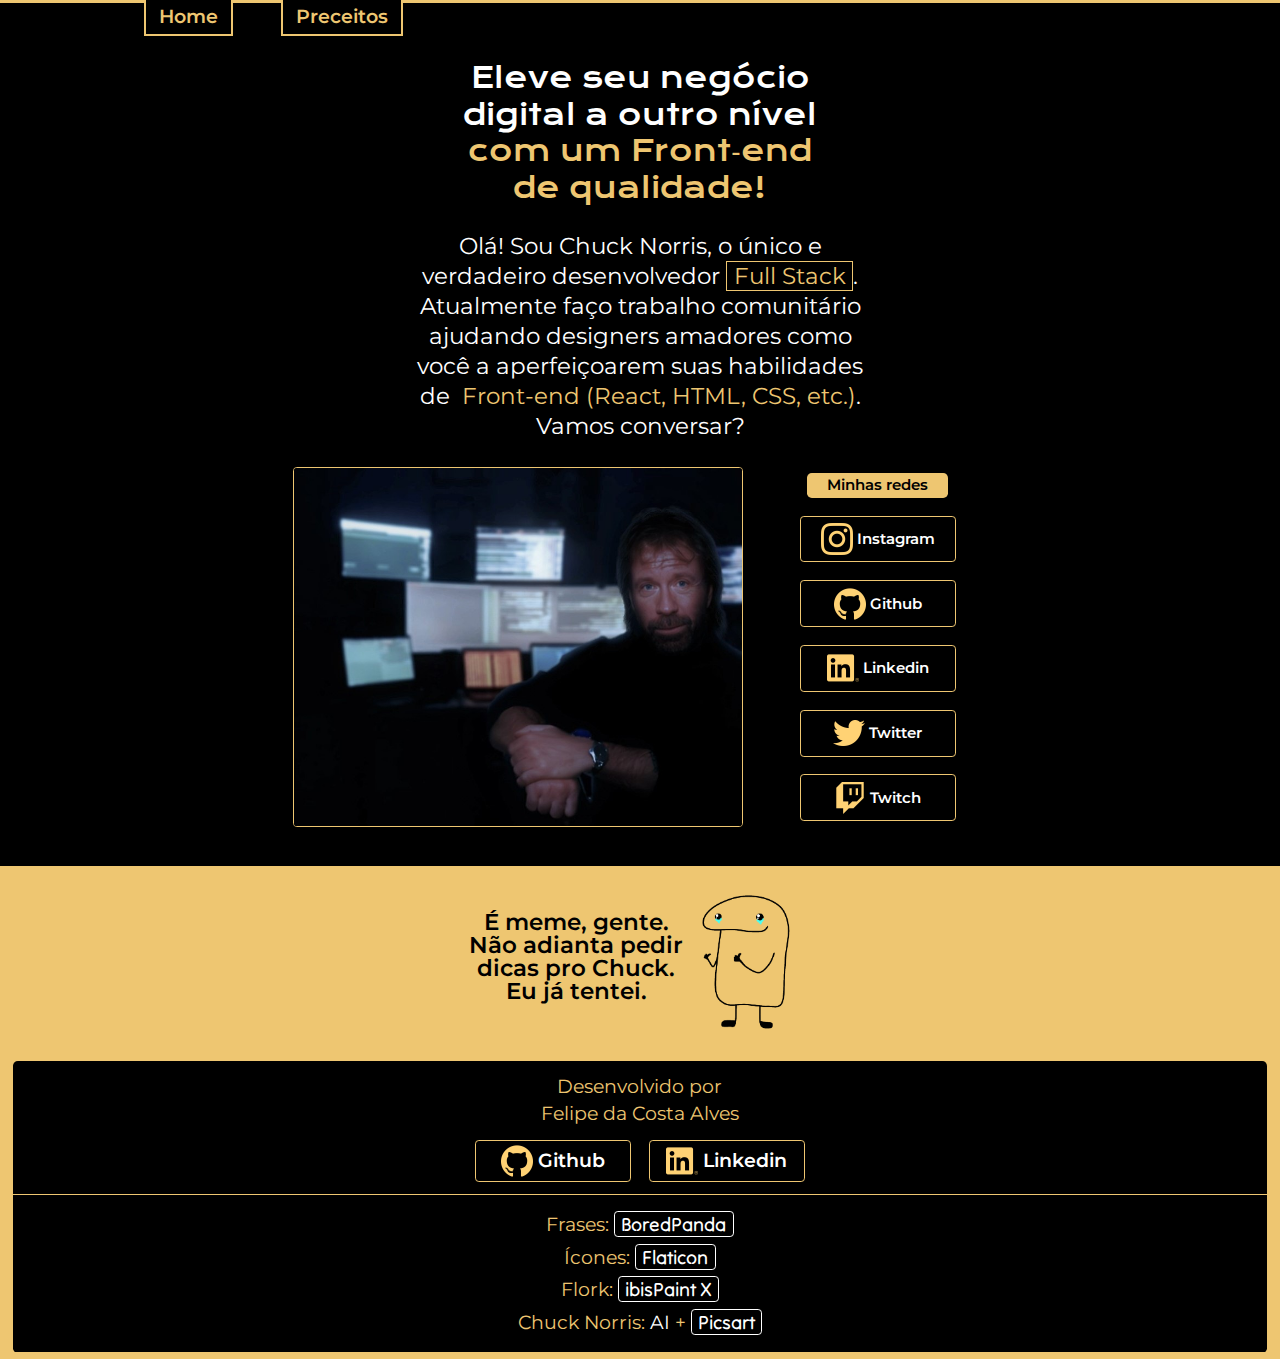
<file: index.html>
<!DOCTYPE html>
<html lang="pt-br">

<head>
    <meta charset="UTF-8">
    <meta http-equiv="X-UA-Compatible" content="IE=edge">
    <meta name="viewport" content="width=device-width, initial-scale=1.0">
    <title>Chuck Programador (vw)</title>
    <link rel="stylesheet" href="./styles/reset.css">
    <link rel="stylesheet" href="./styles/style.css">
</head>

<body>
    <header class="cabecalho">
        <nav class="cabecalho__menu">
            <a class="cabecalho__menu__link" href="index.html"> <span class="span2">Home</span></a>
            <a class="cabecalho__menu__link" href="about.html"><span class="span2">Preceitos</span> </a>
        </nav>
    </header>
    <main class="apresentacao__box">
        <section class="apresentacao__inicial">
            <h1 class="apresentacao__inicial__titulo">Eleve&nbsp;seu&nbsp;negócio<br>digital&nbsp;a&nbsp;outro&nbsp;nível<br><strong
                    class="titulo-destaque">com&nbsp;um&nbsp;Front&#8209;end<br>de&nbsp;qualidade!</strong></h1>
            <p class="apresentacao__inicial__texto"> Olá!&nbsp;Sou&nbsp;Chuck&nbsp;Norris,&nbsp;o&nbsp;único&nbsp;e<br>verdadeiro&nbsp;desenvolvedor&nbsp;<span class="span1">Full&nbsp;Stack</span>.<br>Atualmente&nbsp;faço&nbsp;trabalho&nbsp;comunitário<br>ajudando&nbsp;designers&nbsp;amadores&nbsp;como<br>você&nbsp;a&nbsp;aperfeiçoarem&nbsp;suas&nbsp;habilidades<br>de&nbsp;<strong class="titulo-destaque">&nbsp;Front&#8209;end&nbsp;(React,&nbsp;HTML,&nbsp;CSS,&nbsp;etc.)</strong>.<br>Vamos&nbsp;conversar?</p>
        </section>
        <section class="painel__apresentacao">
            <div class="chuck__box">
                <img class="chuck__img" src="./assets/Picsart_CN4.jpg" alt="Chuck programando">
            </div>
            <div class="apresentacao__links__box__primario">
                <div class="apresentacao__links__subtitulo__box">
                    <h2 class="apresentacao__links__subtitulo"> Minhas redes</h2>
                </div>
                <div class="apresentacao__links__box__secundario">
                    <a class="apresentacao__links__botao" href="https://instagram.com"><img class="imglogo"
                            src="./assets/instagram2.png">&nbsp;Instagram</a>
                    <a class="apresentacao__links__botao" href="https://github.com"><img class="imglogo"
                            src="./assets/github2.png">&nbsp;Github</a>
                    <a class="apresentacao__links__botao" href="https://linkedin.com"><img class="imglogo"
                            src="./assets/linkedin2.png">&nbsp;Linkedin</a>
                    <a class="apresentacao__links__botao" href="https://twitter.com"><img class="imglogo"
                            src="./assets/twitter2.png">&nbsp;Twitter</a>
                    <a class="apresentacao__links__botao" href="https://twitch.com"><img class="imglogo"
                            src="./assets/twitch2.png">&nbsp;Twitch</a>
                </div>
            </div>
        </section>
    </main>
    <footer class="rodape">
        <div class="rodape_flork_box">
            <p class="florktxt">
                É meme, gente. <br> Não adianta pedir <br> dicas pro Chuck.<br>Eu já tentei.
            </p>
            <img class="florkimg" src="./assets/florkinho_triste.png">
        </div>
        <div class="creditos__box">
            <p class="devtxt">
                Desenvolvido por<br> Felipe da Costa Alves
            </p>
            <p class="dev__link__box">
                <a class="dev__link" href="https://github.com/FelipeCoal"><img class="dev__logo__link"
                        src="./assets/github2.png">&nbsp;Github</a><a class="dev__link"
                    href="https://www.linkedin.com/in/felipecoal/"><img class="dev__logo__link"
                        src="./assets/linkedin2.png">&nbsp;Linkedin</a>

            </p>
            <section class="ref__box">
                <p class="txt__creditos">Frases: <a class="creditos__link"
                        href="https://www.boredpanda.com/chuck-norris-quotes/?utm_source=google&utm_medium=organic&utm_campaign=organic">BoredPanda</a>
                </p>
                <p class="txt__creditos">Ícones: <a class="creditos__link"
                        href="https://www.flaticon.com/br/">Flaticon</a>
                </p>
                <p class="txt__creditos">Flork:
                    <a class="creditos__link" href="https://ibispaint.com/?lang=pt">ibisPaint X</a>
                </p>
                <p class="txt__creditos">Chuck Norris: <a class="branco"> AI </a> +
                    <a class="creditos__link" href="https://picsart.com/pt">Picsart</a>
                </p>
            </section>
        </div>
    </footer>
</body>

</html>
</file>
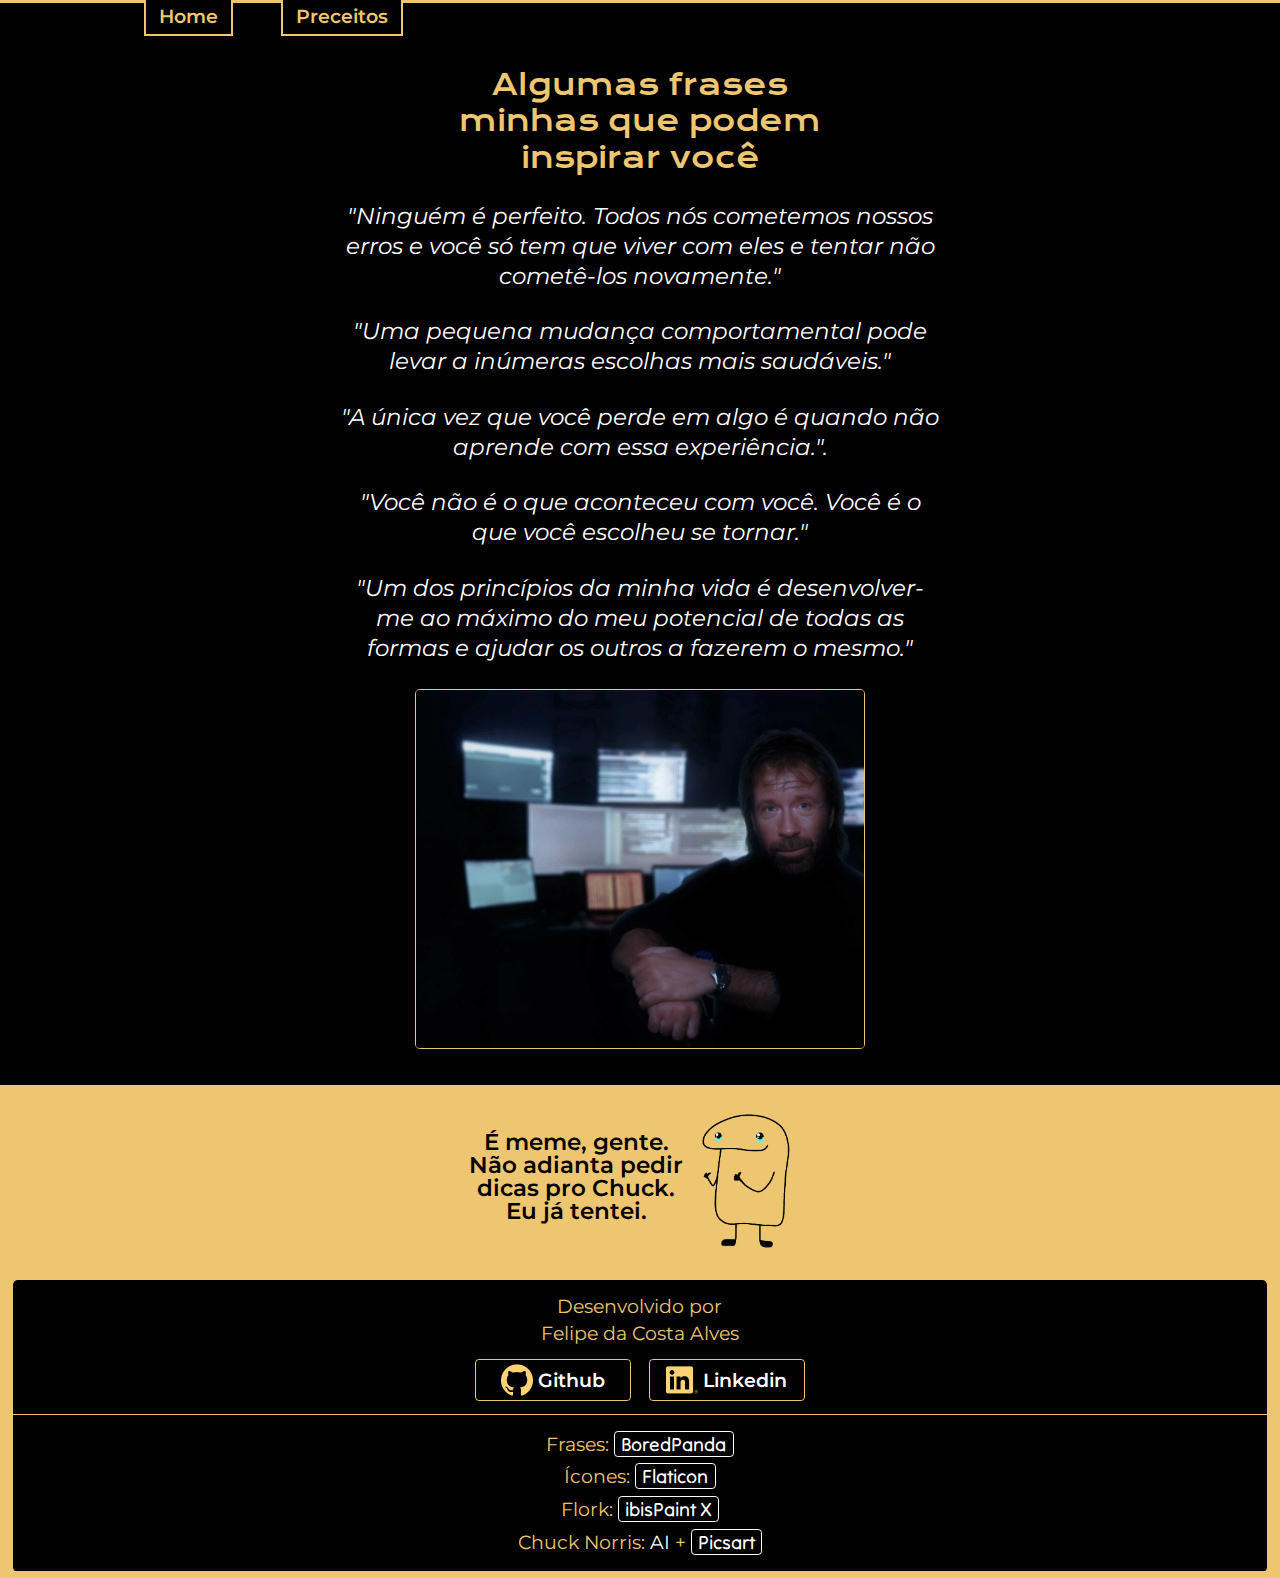
<file: about.html>
<!DOCTYPE html>
<html lang="pt-br">

<head>
    <meta charset="UTF-8">
    <meta http-equiv="X-UA-Compatible" content="IE=edge">
    <meta name="viewport" content="width=device-width, initial-scale=1.0">
    <title>Preceitos (vw)</title>
    <link rel="stylesheet" href="./styles/reset.css">
    <link rel="stylesheet" href="./styles/style.css">
</head>

<body>
    <header class="cabecalho">
        <nav class="cabecalho__menu">
            <a class="cabecalho__menu__link" href="index.html"> <span class="span2">Home</span></a>
            <a class="cabecalho__menu__link" href="about.html"><span class="span2">Preceitos</span> </a>
        </nav>
    </header>
    <main class="sobre__mim__box">
        <section class="sobre__mim__texto__box">
            <h1 class="sobre__mim__titulo">Algumas frases minhas que podem inspirar você</h1>
            <p class="sobre__mim__paragrado">"Ninguém é perfeito. Todos nós cometemos nossos erros e você só tem que
                viver
                com eles e tentar não cometê-los novamente."</p>
            <p class="sobre__mim__paragrado">"Uma pequena mudança comportamental pode levar a inúmeras escolhas mais
                saudáveis."</p>
            <p class="sobre__mim__paragrado">"A única vez que você perde em algo é quando não aprende com essa
                experiência.".</p>
            <p class="sobre__mim__paragrado">"Você não é o que aconteceu com você. Você é o que você escolheu se
                tornar."
            </p>
            <p class="sobre__mim__paragrado">"Um dos princípios da minha vida é desenvolver-me ao máximo do meu
                potencial de
                todas as formas e ajudar os outros a
                fazerem o mesmo."</p>

        </section>
        <section class="chuck__box__about">
            <img class="chuck__img__about" src="./assets/Picsart_CN4.jpg" alt="Chuck programando">
        </section>
    </main>
    <footer class="rodape">
        <div class="rodape_flork_box">
            <p class="florktxt">
                É meme, gente. <br> Não adianta pedir <br> dicas pro Chuck.<br>Eu já tentei.
            </p>
            <img class="florkimg" src="./assets/florkinho_triste.png">
        </div>
        <div class="creditos__box">
            <p class="devtxt">
                Desenvolvido por<br> Felipe da Costa Alves
            </p>
            <p class="dev__link__box">
                <a class="dev__link" href="https://github.com/FelipeCoal"><img class="dev__logo__link"
                        src="./assets/github2.png">&nbsp;Github</a><a class="dev__link"
                    href="https://www.linkedin.com/in/felipecoal/"><img class="dev__logo__link"
                        src="./assets/linkedin2.png">&nbsp;Linkedin</a>
    
            </p>
            <section class="ref__box">
                <p class="txt__creditos">Frases: <a class="creditos__link"
                        href="https://www.boredpanda.com/chuck-norris-quotes/?utm_source=google&utm_medium=organic&utm_campaign=organic">BoredPanda</a>
                </p>
                <p class="txt__creditos">Ícones: <a class="creditos__link" href="https://www.flaticon.com/br/">Flaticon</a>
                </p>
                <p class="txt__creditos">Flork:
                    <a class="creditos__link" href="https://ibispaint.com/?lang=pt">ibisPaint X</a>
                </p>
                <p class="txt__creditos">Chuck Norris: <a class="branco"> AI </a> +
                    <a class="creditos__link" href="https://picsart.com/pt">Picsart</a>
                </p>
            </section>
        </div>
    </footer>
</body>

</html>
</file>
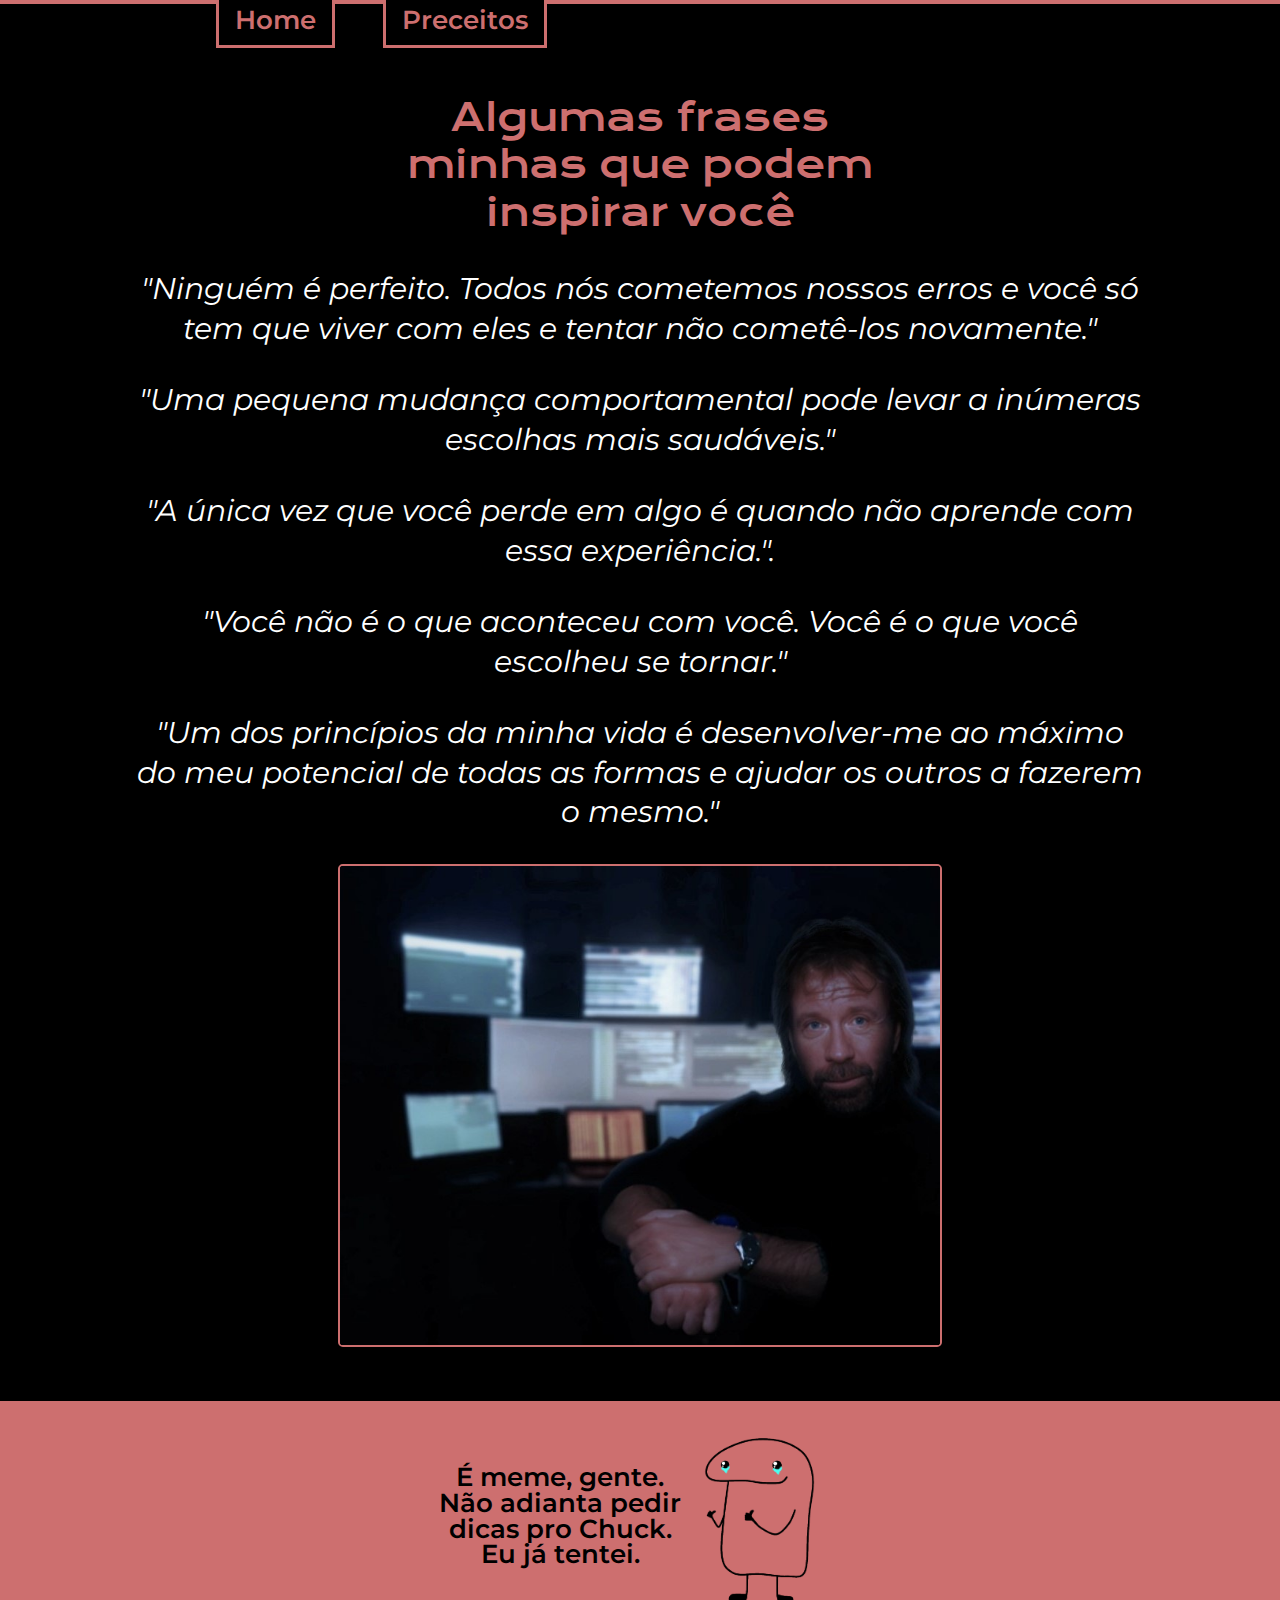
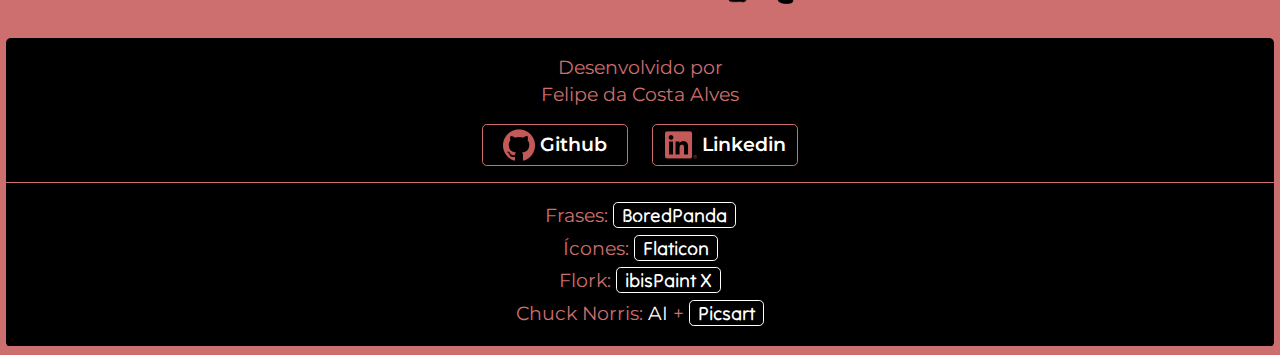
<file: about_rem.html>
<!DOCTYPE html>
<html lang="pt-br">

<head>
    <meta charset="UTF-8">
    <meta http-equiv="X-UA-Compatible" content="IE=edge">
    <meta name="viewport" content="width=device-width, initial-scale=1.0">
    <title>Preceitos (rem)</title>
    <link rel="stylesheet" href="./styles/reset.css">
    <link rel="stylesheet" href="./styles/style_rem.css">
</head>

<body>
    <header class="cabecalho">
        <nav class="cabecalho__menu">
            <a class="cabecalho__menu__link" href="index_rem.html"> <span class="span2">Home</span></a>
            <a class="cabecalho__menu__link" href="about_rem.html"><span class="span2">Preceitos</span> </a>
        </nav>
    </header>
    <main class="sobre__mim__box">
        <section class="sobre__mim__texto__box">
            <h1 class="sobre__mim__titulo">Algumas frases<br>minhas&nbsp;que&nbsp;podem<br>inspirar você</h1>
            <p class="sobre__mim__paragrado">"Ninguém é perfeito. Todos nós cometemos nossos erros e você só tem que
                viver
                com eles e tentar não cometê-los novamente."</p>
            <p class="sobre__mim__paragrado">"Uma pequena mudança comportamental pode levar a inúmeras escolhas mais
                saudáveis."</p>
            <p class="sobre__mim__paragrado">"A única vez que você perde em algo é quando não aprende com essa
                experiência.".</p>
            <p class="sobre__mim__paragrado">"Você não é o que aconteceu com você. Você é o que você escolheu se
                tornar."
            </p>
            <p class="sobre__mim__paragrado">"Um dos princípios da minha vida é desenvolver-me ao máximo do meu
                potencial de
                todas as formas e ajudar os outros a
                fazerem o mesmo."</p>

        </section>
        <section class="chuck__box__about">
            <img class="chuck__img__about" src="./assets/Picsart_CN4.jpg" alt="Chuck programando">
        </section>
    </main>
    <footer class="rodape">
        <div class="rodape_flork_box">
            <p class="florktxt">
                É meme, gente. <br> Não adianta pedir <br> dicas pro Chuck.<br>Eu já tentei.
            </p>
            <img class="florkimg" src="./assets/florkinho_triste.png">
        </div>
        <div class="creditos__box">
            <p class="devtxt">
                Desenvolvido por<br> Felipe da Costa Alves
            </p>
            <p class="dev__link__box">
                <a class="dev__link" href="https://github.com/FelipeCoal"><img class="dev__logo__link"
                        src="./assets/github.png">&nbsp;Github</a><a class="dev__link"
                    href="https://www.linkedin.com/in/felipecoal/"><img class="dev__logo__link"
                        src="./assets/linkedin.png">&nbsp;Linkedin</a>

            </p>
            <section class="ref__box">
                <p class="txt__creditos">Frases: <a class="creditos__link"
                        href="https://www.boredpanda.com/chuck-norris-quotes/?utm_source=google&utm_medium=organic&utm_campaign=organic">BoredPanda</a>
                </p>
                <p class="txt__creditos">Ícones: <a class="creditos__link"
                        href="https://www.flaticon.com/br/">Flaticon</a>
                </p>
                <p class="txt__creditos">Flork:
                    <a class="creditos__link" href="https://ibispaint.com/?lang=pt">ibisPaint X</a>
                </p>
                <p class="txt__creditos">Chuck Norris: <a class="branco"> AI </a> +
                    <a class="creditos__link" href="https://picsart.com/pt">Picsart</a>
                </p>
            </section>
        </div>
    </footer>
</body>

</html>
</file>
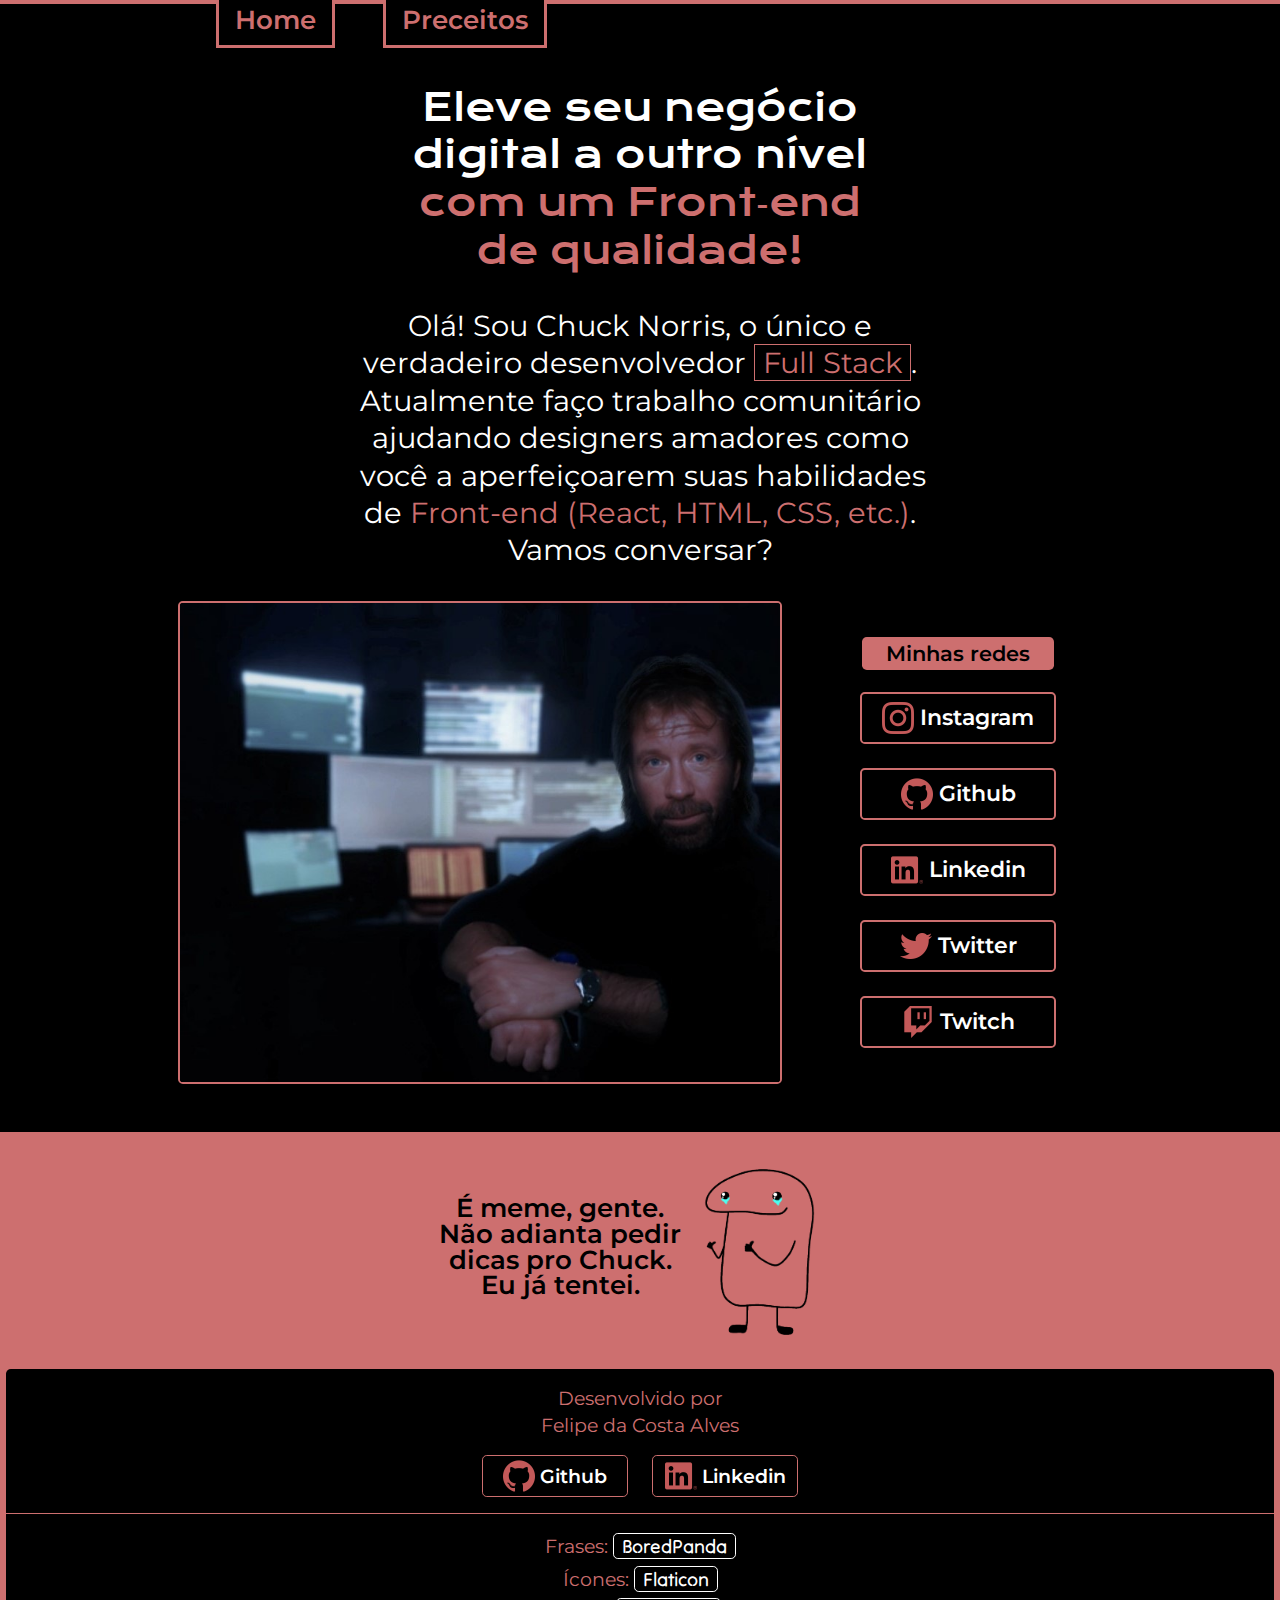
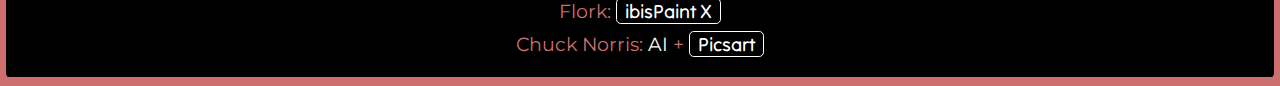
<file: index_rem.html>
<!DOCTYPE html>
<html lang="pt-br">

<head>
    <meta charset="UTF-8">
    <meta http-equiv="X-UA-Compatible" content="IE=edge">
    <meta name="viewport" content="width=device-width, initial-scale=1.0">
    <title>Chuck Programador (rem)</title>
    <link rel="stylesheet" href="./styles/reset.css">
    <link rel="stylesheet" href="./styles/style_rem.css">
</head>

<body>
    <header class="cabecalho">
        <nav class="cabecalho__menu">
            <a class="cabecalho__menu__link" href="index_rem.html"> <span class="span2">Home</span></a>
            <a class="cabecalho__menu__link" href="about_rem.html"><span class="span2">Preceitos</span> </a>
        </nav>
    </header>
    <main class="apresentacao__box">
        <section class="apresentacao__inicial">
            <h1 class="apresentacao__inicial__titulo">Eleve&nbsp;seu&nbsp;negócio<br>digital&nbsp;a&nbsp;outro&nbsp;nível<br><strong
                    class="titulo-destaque">com&nbsp;um&nbsp;Front&#8209;end<br>de&nbsp;qualidade!</strong></h1>
            <p class="apresentacao__inicial__texto"> Olá!&nbsp;Sou&nbsp;Chuck&nbsp;Norris,&nbsp;o&nbsp;único&nbsp;e<br>verdadeiro&nbsp;desenvolvedor&nbsp;<span class="span1">Full&nbsp;Stack</span>.<br>Atualmente&nbsp;faço&nbsp;trabalho&nbsp;comunitário<br>ajudando&nbsp;designers&nbsp;amadores&nbsp;como<br>você&nbsp;a&nbsp;aperfeiçoarem&nbsp;suas&nbsp;habilidades<br> de&nbsp;<strong class="titulo-destaque">Front&#8209;end&nbsp;(React,&nbsp;HTML,&nbsp;CSS,&nbsp;etc.)</strong>.<br>Vamos&nbsp;conversar?</p>
        </section>
        <section class="painel__apresentacao">
            <div class="chuck__box">
                <img class="chuck__img" src="./assets/Picsart_CN4.jpg" alt="Chuck programando">
            </div>
            <div class="apresentacao__links__box__primario">
                <div class="apresentacao__links__subtitulo__box">
                    <h2 class="apresentacao__links__subtitulo"> Minhas redes</h2>
                </div>
                <div class="apresentacao__links__box__secundario">
                    <a class="apresentacao__links__botao" href="https://instagram.com"><img class="imglogo"
                            src="./assets/instagram.png">&nbsp;Instagram</a>
                    <a class="apresentacao__links__botao" href="https://github.com"><img class="imglogo"
                            src="./assets/github.png">&nbsp;Github</a>
                    <a class="apresentacao__links__botao" href="https://linkedin.com"><img class="imglogo"
                            src="./assets/linkedin.png">&nbsp;Linkedin</a>
                    <a class="apresentacao__links__botao" href="https://twitter.com"><img class="imglogo"
                            src="./assets/twitter.png">&nbsp;Twitter</a>
                    <a class="apresentacao__links__botao" href="https://twitch.com"><img class="imglogo"
                            src="./assets/twitch.png">&nbsp;Twitch</a>
                </div>
            </div>
        </section>
    </main>
    <footer class="rodape">
        <div class="rodape_flork_box">
            <p class="florktxt">
                É meme, gente. <br> Não adianta pedir <br> dicas pro Chuck.<br>Eu já tentei.
            </p>
            <img class="florkimg" src="./assets/florkinho_triste.png">
        </div>
        <div class="creditos__box">
            <p class="devtxt">
                Desenvolvido por<br> Felipe da Costa Alves
            </p>
            <p class="dev__link__box">
                <a class="dev__link" href="https://github.com/FelipeCoal"><img class="dev__logo__link"
                        src="./assets/github.png">&nbsp;Github</a><a class="dev__link"
                    href="https://www.linkedin.com/in/felipecoal/"><img class="dev__logo__link"
                        src="./assets/linkedin.png">&nbsp;Linkedin</a>

            </p>
            <section class="ref__box">
                <p class="txt__creditos">Frases: <a class="creditos__link"
                        href="https://www.boredpanda.com/chuck-norris-quotes/?utm_source=google&utm_medium=organic&utm_campaign=organic">BoredPanda</a>
                </p>
                <p class="txt__creditos">Ícones: <a class="creditos__link"
                        href="https://www.flaticon.com/br/">Flaticon</a>
                </p>
                <p class="txt__creditos">Flork:
                    <a class="creditos__link" href="https://ibispaint.com/?lang=pt">ibisPaint X</a>
                </p>
                <p class="txt__creditos">Chuck Norris: <a class="branco"> AI </a> +
                    <a class="creditos__link" href="https://picsart.com/pt">Picsart</a>
                </p>
            </section>
        </div>
    </footer>
</body>

</html>
</file>
<file: styles/style.css>
@import url('https://fonts.googleapis.com/css2?family=Krona+One&family=Montserrat&family=Tilt+Neon&display=swap');

:root {
    --cor-primaria: #000000;
    --cor-secundaria: #FFFFFF;
    --cor-tercearia: #eec671;
    --cor-quartenaria: #302e2e;

    --fonte-primaria: 'Krona One', sans-serif;
    --fonte-secundaria: 'Montserrat', sans-serif;
    --fonte-tercearia: 'Tilt Neon', sans-serif;

    --tamanho-fonte-full-1: 2.2vw;
    --tamanho-fonte-full-2: 1.8vw;
    --tamanho-fonte-full-3: 1.5vw;
    --tamanho-fonte-full-4: 1.2vw;

    --tamanho-fonte-horizontal-1: 3vw;
    --tamanho-fonte-horizontal-2: 2.5vw;
    --tamanho-fonte-horizontal-3: 2vw;

    --tamanho-fonte-vertical-1: 4.5vw;
    --tamanho-fonte-vertical-2: 4vw;
    --tamanho-fonte-vertical-3: 3.5vw;

    --borda-full-1: 0.2vw;
    --borda-full-2: 0.1vw;

    --borda-vertical-1: 0.5vw;
    --borda-vertical-2: 0.2vw;

    --borda-horizontal-1: 0.25vw;
    --borda-horizontal-2: 0.1vw;

    --border-radius-1: 3vw;
    --border-radius-2: 1.5vw;
    --border-radius-3: 1vw;

    --border-radius-horizontal-1: 1.5vw;
    --border-radius-horizontal-2: 0.75vw;
    --border-radius-horizontal-3: 0.5vw;

    --gap-full-1: 2vw;
    --gap-full-2: 1.4vw;

    --gap-vertical-1: 5vw;
    --gap-vertical-2: 2.5vw;

    --gap-horizontal-1: 2.5vw;
    --gap-horizontal-2: 1.25vw;

    --padding-block-1: 1.5vw;
    --padding-block-2: 0.8vw;
    --padding-block-3: 0.5vw;

    --padding-block-horizontal-1: 0.75vw;
    --padding-block-horizontal-2: 0.4vw;
    --padding-block-horizontal-3: 0.25vw;

    --padding-top-1: 12vw;
    --padding-top-horizontal-1: 9vw;
}

* {
    line-height: 1.3;
}

.cabecalho {
    background-color: var(--cor-tercearia);
    padding: 0 11.25vw;
}

.cabecalho__menu {
    display: flex;
    gap: 3.8vw;
    height: var(--borda-full-1);
}

.cabecalho__menu__link {
    text-decoration: none;
    font-size: var(--tamanho-fonte-full-3);
    font-family: var(--fonte-secundaria);
    font-weight: 600;
    padding-top: 0.5vw;
}

body {
    min-width: 320px;
    box-sizing: border-box;
    background-color: var(--cor-primaria);
    color: var(--cor-secundaria);
}

.titulo-destaque {
    color: var(--cor-tercearia);
}

.span1 {
    white-space: nowrap;
    color: var(--cor-tercearia);
    border: var(--borda-full-2) solid var(--cor-tercearia);
    padding-inline: 0.5vw;
    background-color: var(--cor-primaria);
}

.span2 {
    color: var(--cor-tercearia);
    border: var(--borda-full-1) solid var(--cor-tercearia);
    padding: 2vw 1vw 0.5vw;
    background-color: var(--cor-primaria);
}

.span2:hover {
    background-color: var(--cor-quartenaria);
}

.apresentacao__box {
    padding: 4.5vw 3.5vw 3vw;
    display: flex;
    flex-direction: column;
    gap: var(--gap-full-1);
}

.apresentacao__inicial {
    display: flex;
    flex-direction: column;
    gap: var(--gap-full-1);
    text-align: center;
    align-items: center;
}

.apresentacao__inicial__titulo {
    font-size: var(--tamanho-fonte-full-1);
    font-family: var(--fonte-primaria);
    text-align: center;
    min-width: 280px;
    width: 50vw;
}

.apresentacao__inicial__texto {
    min-width: 17rem;
    width: 37vw;
    font-size: var(--tamanho-fonte-full-2);
    font-family: var(--fonte-secundaria);
}

.painel__apresentacao {
    width: 100%;
    display: flex;
    justify-content: center;
    align-items: center;
    gap: var(--gap-full-1);
}

.apresentacao__links__box__primario {
    flex-direction: column;
    width: 17vw;
    display: flex;
    justify-content: center;
    align-items: center;
    gap: var(--gap-full-2);
}

.apresentacao__links__box__secundario {
    width: 70%;
    display: flex;
    align-items: center;
    flex-direction: column;
    gap: var(--gap-full-2);
}

.apresentacao__links__subtitulo__box {
    width: 11vw;
    min-width: 6.3rem;
    border-radius: 0.3rem;
    display: flex;
    justify-content: center;
    align-items: center;
    background-color: var(--cor-tercearia);
}

.apresentacao__links__subtitulo {
    font-family: var(--fonte-secundaria);
    font-weight: 600;
    font-size: var(--tamanho-fonte-full-4);
    color: var(--cor-primaria);
    text-align: center;
    line-height: 1.6;
}

.apresentacao__links__botao {
    width: 12vw;
    min-width: 7rem;
    display: flex;
    justify-content: center;
    align-items: center;
    border-radius: 0.3vw;
    font-size: var(--tamanho-fonte-full-4);
    font-weight: 600;
    text-decoration: none;
    border: var(--borda-full-2) solid var(--cor-tercearia);
    background-color: var(--cor-primaria);
    color: var(--cor-secundaria);
    font-family: var(--fonte-secundaria);
    padding-block: 0.5vw;
}

.apresentacao__links__botao:hover {
    background-color: var(--cor-quartenaria);
}

.imglogo {
    width: 2.5vw;
}

.chuck__box {
    display: flex;
    box-sizing: border-box;
}

.chuck__img {
    border: var(--borda-full-2) solid var(--cor-tercearia);
    border-radius: 0.3vw;
    width: 35vw;
    min-width: 280px
}

.sobre__mim__box {
    display: flex;
    flex-direction: column;
    justify-content: center;
    align-items: center;
    padding: 5vw 3.5vw 2.8vw;
    gap: var(--gap-full-1);

}

.sobre__mim__texto__box {
    width: 47vw;
    display: flex;
    justify-content: center;
    align-items: center;
    flex-direction: column;
    gap: var(--gap-full-1);
    text-align: center;
}

.sobre__mim__titulo {
    font-size: var(--tamanho-fonte-full-1);
    color: var(--cor-tercearia);
    font-family: var(--fonte-primaria);
    width: 30vw;
    display: flex;
    justify-content: center;
    text-align: center;
}

.sobre__mim__paragrado {
    font-size: var(--tamanho-fonte-full-2);
    font-family: var(--fonte-secundaria);
    font-style: italic;
    display: flex;
    justify-content: end;
    align-items: end;
}

.chuck__box__about {
    display: flex;
    justify-content: center;
    box-sizing: border-box;
    width: 80%;
}

.chuck__img__about {
    width: 35vw;
    min-width: 280px;
    border: var(--borda-full-2) solid var(--cor-tercearia);
    border-radius: 0.3rem;
}

.rodape {
    background-color: var(--cor-tercearia);
    color: var(--cor-primaria);
    padding-top: 0.5vw;
    padding-bottom: 0.5vw;
    text-align: center;
    display: flex;
    justify-content: center;
    align-items: center;
    flex-direction: column;
    gap: var(--gap-full-2);
}

.rodape_flork_box {
    width: 90%;
    display: flex;
    justify-content: center;
    align-items: center;
}

.florktxt {
    text-align: center;
    font-family: var(--fonte-secundaria);
    font-size: var(--tamanho-fonte-full-2);
    font-weight: 600;
}

.florkimg {
    width: 10vw;
}

.creditos__box {
    width: 98%;
    border-radius: 0.3rem;
    background-color: var(--cor-primaria);
    display: flex;
    flex-direction: column;
    align-items: center;
}

.devtxt {
    font-size: var(--tamanho-fonte-full-3);
    color: var(--cor-tercearia);
    width: 100%;
    line-height: 1.4;
    font-family: var(--fonte-secundaria);
    padding-block: 1vw;
}

.dev__link__box {
    display: flex;
    gap: var(--gap-full-2);
    padding-bottom: 1vw;
}

.dev__link {
    text-decoration: none;
    display: flex;
    justify-content: center;
    align-items: center;
    border-radius: 0.3vw;
    font-weight: 600;
    border: var(--borda-full-2) solid var(--cor-tercearia);
    background-color: var(--cor-primaria);
    color: var(--cor-secundaria);
    font-family: var(--fonte-secundaria);
    width: 12vw;
    font-size: var(--tamanho-fonte-full-3);
    padding-block: 0.3vw;
}

.dev__logo__link {
    width: 2.5vw;
}

.ref__box {
    color: var(--cor-tercearia);
    width: 100%;
    line-height: 1.7;
    border: var(--borda-full-2) solid var(--cor-tercearia);
    padding-block: 1vw;
}

.txt__creditos {
    font-family: var(--fonte-secundaria);
    font-size: var(--tamanho-fonte-full-3);
}

.creditos__link {
    font-family: var(--fonte-tercearia);
    font-weight: 400;
    text-decoration: none;
    color: var(--cor-secundaria);
    padding-inline: 0.5vw;
    border: var(--borda-full-2) solid var(--cor-secundaria);
    border-radius: 0.3vw;
    line-height: 1.6;
}

.creditos__link:hover {
    background-color: var(--cor-quartenaria);
}

.branco {
    color: var(--cor-secundaria);
}

@media (max-width: 900px) {
    .cabecalho__menu {
        gap: var(--gap-horizontal-1);
        height: 0.3vw
    }

    .cabecalho__menu__link {
        font-size: var(--tamanho-fonte-horizontal-2);
        padding-top: 1.5vw;
    }

    .span2 {
        padding: 5vw 2vw 1vw;
        border: var(--borda-horizontal-1) solid var(--cor-tercearia);
    }

    .span1 {
        padding-inline: 1vw;
    }

    .apresentacao__box {
        gap: var(--gap-horizontal-1);
        padding-inline: 0;
        padding-top: var(--padding-top-horizontal-1);
        padding-bottom: var(--gap-horizontal-1);
    }

    .apresentacao__inicial {
        gap: var(--gap-horizontal-1);
    }

    .apresentacao__inicial__titulo {
        font-size: var(--tamanho-fonte-horizontal-1);
        min-width: 280px;
        width: 56vw;
    }

    .apresentacao__inicial__texto {
        font-size: var(--tamanho-fonte-horizontal-2);
        width: 62vw;

        font-weight: 600;
    }

    .painel__apresentacao {
        flex-direction: column;
        gap: var(--gap-horizontal-1);
    }

    .apresentacao__links__box__primario {
        width: 100%;
        gap: var(--gap-horizontal-1);
    }

    .apresentacao__links__box__secundario {
        width: 50%;
        align-items: unset;
        justify-content: center;
        flex-direction: unset;
        flex-wrap: wrap;
        gap: var(--gap-horizontal-1);
    }

    .apresentacao__links__subtitulo__box {
        width: 100vw;
        display: flex;
        justify-content: center;
        align-items: center;
        border-radius: 0;
    }

    .apresentacao__links__subtitulo {
        font-size: var(--tamanho-fonte-horizontal-2);
    }

    .apresentacao__links__botao {
        min-width: 110px;
        width: 23vw;
        font-size: var(--tamanho-fonte-horizontal-2);
        border: var(--borda-horizontal-2) solid var(--cor-tercearia);
        padding-block: var(--padding-block-horizontal-1);
        border-radius: var(--border-radius-horizontal-2);
    }

    .chuck__box {
        justify-content: center;
        width: 95%;
    }

    .chuck__img {
        width: 50vw;
        border: var(--borda-horizontal-2) solid var(--cor-tercearia);
        border-radius: var(--border-radius-horizontal-2);
    }

    .imglogo {
        width: 4vw;
    }

    .sobre__mim__box {
        gap: var(--gap-horizontal-1);
        padding-inline: 3.5%;
        padding-top: var(--padding-top-1);
        padding-bottom: var(--gap-horizontal-1);
    }

    .sobre__mim__texto__box {
        width: 50vw;
    }

    .sobre__mim__titulo {
        font-size: var(--tamanho-fonte-horizontal-2);
        width: 38vw;
        min-width: 195px;
    }

    .sobre__mim__paragrado {
        font-size: var(--tamanho-fonte-horizontal-2);
        width: 47vw;
        min-width: 280px;
    }

    .chuck__img__about {
        width: 50vw;
    }


    .rodape {
        gap: 0;
        padding-top: 0;
    }

    .florktxt {
        font-size: var(--tamanho-fonte-horizontal-1);
    }

    .florkimg {
        width: 18vw;
    }

    .dev__link__box {
        gap: var(--gap-horizontal-1);
        padding-bottom: var(--gap-horizontal-2);
    }

    .dev__link {
        width: 20vw;
        font-size: var(--tamanho-fonte-horizontal-2);
        padding-block: var(--padding-block-horizontal-2);
        border: var(--borda-horizontal-2) solid var(--cor-tercearia);
        border-radius: var(--border-radius-horizontal-3);
    }

    .devtxt {
        font-size: var(--tamanho-fonte-horizontal-2);
        padding-block: var(--padding-block-horizontal-1);
    }

    .dev__logo__link {
        width: 4vw;
    }

    .ref__box {
        padding-block: var(--padding-block-horizontal-1);
    }

    .txt__creditos {
        font-size: var(--tamanho-fonte-horizontal-2);
    }

    .creditos__link {
        padding-block: var(--padding-block-horizontal-3);
        padding-inline: var(--padding-block-horizontal-1);
        border: var(--borda-horizontal-2) solid var(--cor-secundaria);
        border-radius: var(--border-radius-horizontal-1);
    }
}


@media (orientation: portrait) {
    .cabecalho__menu {
        gap: var(--gap-vertical-1);
        height: 0.5vw
    }

    .cabecalho__menu__link {
        font-size: var(--tamanho-fonte-vertical-2);
        padding-top: 1.5vw;
    }

    .span2 {
        padding: 5vw 2vw 1vw;
        border: var(--borda-vertical-1) solid var(--cor-tercearia);
    }

    .span1 {
        padding-inline: 1vw;
    }

    .apresentacao__box {
        gap: var(--gap-vertical-1);
        padding-inline: var(--tamanho-fonte-vertical-3);
        padding-top: var(--padding-top-1);
        padding-bottom: var(--gap-vertical-1);
    }

    .apresentacao__inicial {
        gap: var(--gap-vertical-1);
    }

    .apresentacao__inicial__titulo {
        font-size: var(--tamanho-fonte-vertical-1);
        min-width: 280px;
        width: 56vw;
    }

    .apresentacao__inicial__texto {
        font-size: var(--tamanho-fonte-vertical-1);
        width: 87vw;

        font-weight: 600;
    }

    .painel__apresentacao {
        flex-direction: column;
        gap: var(--gap-vertical-1);
    }

    .apresentacao__links__box__primario {
        width: 100%;
        gap: var(--gap-vertical-1);
    }

    .apresentacao__links__box__secundario {
        width: 100%;
        align-items: unset;
        justify-content: center;
        flex-direction: unset;
        flex-wrap: wrap;
        gap: var(--gap-vertical-1);
    }

    .apresentacao__links__subtitulo__box {
        width: 100vw;
        display: flex;
        justify-content: center;
        align-items: center;
        border-radius: 0;
    }

    .apresentacao__links__subtitulo {
        font-size: var(--tamanho-fonte-vertical-2);
    }

    .apresentacao__links__botao {
        min-width: 110px;
        width: 35vw;
        font-size: var(--tamanho-fonte-vertical-1);
        border: var(--borda-vertical-2) solid var(--cor-tercearia);
        padding-block: var(--padding-block-1);
        border-radius: var(--border-radius-2);
    }

    .chuck__box {
        justify-content: center;
        width: 95%;
    }

    .chuck__img {
        width: 80vw;
        border: var(--borda-vertical-1) solid var(--cor-tercearia);
        border-radius: var(--border-radius-2);
    }

    .imglogo {
        width: 6vw;
    }

    .sobre__mim__box {
        gap: var(--gap-vertical-1);
        padding-inline: 3.5%;
        padding-top: var(--padding-top-1);
        padding-bottom: var(--gap-vertical-1);
    }

    .sobre__mim__texto__box {
        width: 50vw;
    }

    .sobre__mim__titulo {
        font-size: var(--tamanho-fonte-vertical-2);
        width: 52vw;
        min-width: 232px;
    }

    .sobre__mim__paragrado {
        font-size: var(--tamanho-fonte-vertical-1);
        width: 60vw;
        min-width: 200px;
    }

    .chuck__img__about {
        width: 80vw;
        min-width: 280px;
    }
    .chuck__box__about {
        justify-content: center;
        width: 95%;
    }


    .rodape {
        gap: 0;
        padding-top: 0;
    }

    .florktxt {
        font-size: var(--tamanho-fonte-vertical-1);
    }

    .florkimg {
        width: 27vw;
    }

    .dev__link__box {
        gap: var(--gap-vertical-1);
        padding-bottom: var(--gap-vertical-2);
    }

    .dev__link {
        width: 27vw;
        font-size: var(--tamanho-fonte-vertical-2);
        padding-block: var(--padding-block-2);
        border: var(--borda-vertical-2) solid var(--cor-tercearia);
        border-radius: var(--border-radius-3);
    }

    .devtxt {
        font-size: var(--tamanho-fonte-vertical-2);
        padding-block: var(--padding-block-1);
    }

    .dev__logo__link {
        width: 6vw;
    }

    .ref__box {
        padding-block: var(--padding-block-1);
    }

    .txt__creditos {
        font-size: var(--tamanho-fonte-vertical-2);
    }

    .creditos__link {
        padding-block: var(--padding-block-3);
        padding-inline: var(--padding-block-1);
        border: var(--borda-vertical-2) solid var(--cor-secundaria);
        border-radius: var(--border-radius-1);
    }
}
</file>
<file: styles/style_rem.css>
@import url('https://fonts.googleapis.com/css2?family=Krona+One&family=Montserrat&family=Tilt+Neon&display=swap');

:root {
    --cor-primaria: #000000;
    --cor-secundaria: #FFFFFF;
    --cor-tercearia: #cd6f6f;
    --cor-quartenaria: #302e2e;
    --fonte-primaria: 'Krona One', sans-serif;
    --fonte-secundaria: 'Montserrat', sans-serif;
    --fonte-tercearia: 'Tilt Neon', sans-serif;
    --tamanhofonte-primaria: 2.3rem;
    --tamanhofonte-secundaria: 1.8rem;
    --tamanhofonte-terceario: 1.4rem;
    --tamanhofonte-quartenaria: 1.25rem;

    --tamanho-fonte-full-1: 2.2vw;
    --tamanho-fonte-full-2: 1.8vw;
    --tamanho-fonte-full-3: 1.5vw;
    --tamanho-fonte-full-4: 1.2vw;

    --tamanho-fonte-horizontal-1: 3vw;
    --tamanho-fonte-horizontal-2: 2.5vw;
    --tamanho-fonte-horizontal-3: 2vw;
    
    --tamanho-fonte-vertical-1: 1.2rem;
    --tamanho-fonte-vertical-2: 1.1rem;
    --tamanho-fonte-vertical-3: 1rem;

    --borda-full-1: 0.2vw;
    --borda-full-2: 0.1vw;

    --borda-vertical-1: 0.5vw;
    --borda-vertical-2: 0.2vw;

    --borda-horizontal-1: 0.25vw;
    --borda-horizontal-2: 0.1vw;

    --border-radius-1: 3vw;
    --border-radius-2: 1.5vw;
    --border-radius-3: 1vw;

    --border-radius-horizontal-1: 1.5vw;
    --border-radius-horizontal-2: 0.75vw;
    --border-radius-horizontal-3: 0.5vw;

    --gap-full-1: 2vw;
    --gap-full-2: 1.4vw;

    --gap-vertical-1: 5vw;
    --gap-vertical-2: 2.5vw;

    --gap-horizontal-1: 2.5vw;
    --gap-horizontal-2: 1.25vw;

    --padding-block-1: 1.5vw;
    --padding-block-2: 0.8vw;
    --padding-block-3: 0.5vw;

    --padding-block-horizontal-1: 0.75vw;
    --padding-block-horizontal-2: 0.4vw;
    --padding-block-horizontal-3: 0.25vw;

    --padding-top-1: 12vw;
    --padding-top-horizontal-1: 9vw;
}

* {
    line-height: 1.3;
}

.cabecalho {
    background-color: var(--cor-tercearia);
    padding-inline: 450px;
}

.cabecalho__menu {
    display: flex;
    gap: 112px;
    height: 3.5px;
}

.cabecalho__menu__link {
    text-decoration: none;
    font-size: 3.33rem;
    font-family: var(--fonte-secundaria);
    font-weight: 600;
    padding-top: 7.2px;
}

body {
    box-sizing: border-box;
    background-color: var(--cor-primaria);
    color: var(--cor-secundaria);
    min-width: 420px;
}

.titulo-destaque {
    color: var(--cor-tercearia);
}

.span1 {
    color: var(--cor-tercearia);
    border: 1px solid var(--cor-tercearia);
    padding-inline: 18.7px;
    background-color: var(--cor-primaria);
}

.span2 {
    color: var(--cor-tercearia);
    border: 3.5px solid var(--cor-tercearia);
    padding: 36px 37.6px 22.5px;
    background-color: var(--cor-primaria);
}

.span2:hover {
    background-color: var(--cor-quartenaria);
}

.apresentacao__box {
    padding: 187.5px 3.5% 112.5px;
    display: flex;
    flex-direction: column;
    gap: 74px;
}

.apresentacao__inicial {
    display: flex;
    flex-direction: column;
    gap: 75px;
    text-align: center;
    align-items: center;
}

.apresentacao__inicial__titulo {
    font-size: 4.8rem;
    font-family: var(--fonte-primaria);
    text-align: center;
}

.apresentacao__inicial__texto {
    width: 1350px;
    font-size: 3.75rem;
    font-family: var(--fonte-secundaria);
}

.painel__apresentacao {
    width: 100%;
    display: flex;
    justify-content: center;
    align-items: center;
    gap: 75px;
}

.apresentacao__links__box__primario {
    flex-direction: column;
    width: 655.2px;
    display: flex;
    justify-content: center;
    align-items: center;
    gap: 45px;
}

.apresentacao__links__box__secundario {
    width: 70%;
    display: flex;
    align-items: center;
    flex-direction: column;
    gap: 56.25px;
}

.apresentacao__links__subtitulo__box {
    width: 450px;
    border-radius: 0.3rem;
    display: flex;
    justify-content: center;
    align-items: center;
    background-color: var(--cor-tercearia);
}

.apresentacao__links__subtitulo {
    white-space: nowrap;
    font-family: var(--fonte-secundaria);
    font-weight: 600;
    font-size: 2.7rem;
    color: var(--cor-primaria);
    text-align: center;
    line-height: 1.6;
}

.apresentacao__links__botao {
    padding: 18.75px 0;
    display: flex;
    justify-content: center;
    align-items: center;
    border-radius: 0.3rem;
    font-size: 2.9rem;
    font-weight: 600;
    text-decoration: none;
    border: 0.15rem solid var(--cor-tercearia);
    background-color: var(--cor-primaria);
    color: var(--cor-secundaria);
    font-family: var(--fonte-secundaria);
    width: 450px;
}

.apresentacao__links__botao:hover {
    background-color: var(--cor-quartenaria);
}

.imglogo {
    width: 75px;
}

.chuck__box {
    display: flex;
    box-sizing: border-box;
}

.chuck__img {
    border: 0.15rem solid var(--cor-tercearia);
    border-radius: 0.3rem;
    width: 1250px;
}

.sobre__mim__box {
    display: flex;
    flex-direction: column;
    justify-content: center;
    align-items: center;
    padding: 187.5px 3.5% 112.5px;
    gap: 75px;

}

.sobre__mim__texto__box {
    width: 85%;
    display: flex;
    justify-content: center;
    align-items: center;
    flex-direction: column;
    gap: 75px;
    text-align: center;
}

.sobre__mim__titulo {
    font-size: 4.75rem;
    color: var(--cor-tercearia);
    font-family: var(--fonte-primaria);
    width: 75%;
    display: flex;
    justify-content: center;
    text-align: center;
}

.sobre__mim__paragrado {
    font-size: 3.95rem;
    font-family: var(--fonte-secundaria);
    font-style: italic;
    display: flex;
    justify-content: end;
    align-items: end;
}

.chuck__box__about {
    display: flex;
    justify-content: center;
    box-sizing: border-box;
    width: 80%;
}

.chuck__img__about {
    width: 1250px;
    border: 0.15rem solid var(--cor-tercearia);
    border-radius: 0.3rem;
}

.rodape {
    background-color: var(--cor-tercearia);
    color: var(--cor-primaria);
    padding: 18.75px 0;
    text-align: center;
    display: flex;
    justify-content: center;
    align-items: center;
    flex-direction: column;
    gap: 37.5px;
}

.rodape_flork_box {
    width: 90%;
    display: flex;
    justify-content: center;
    align-items: center;
}

.florktxt {
    text-align: center;
    font-family: var(--fonte-secundaria);
    font-size: 3.3rem;
    font-weight: 600;
}

.florkimg {
    width: 375px;
}

.creditos__box {
    width: 99%;
    border-radius: 0.3rem;
    background-color: var(--cor-primaria);
    display: flex;
    flex-direction: column;
    align-items: center;
}

.devtxt {
    font-size: 2.5rem;
    color: var(--cor-tercearia);
    width: 100%;
    line-height: 1.4;
    font-family: var(--fonte-secundaria);
    padding-block: 37.6px;
}

.dev__link__box {
    display: flex;
    gap: 56.4px;
    padding-bottom: 37.6px;
    display: flex;
    justify-content: center;
    align-items: center;
}

.dev__link {
    text-decoration: none;
    display: flex;
    justify-content: center;
    align-items: center;
    border-radius: 0.3rem;
    font-weight: 600;
    border: 0.05rem solid var(--cor-tercearia);
    background-color: var(--cor-primaria);
    color: var(--cor-secundaria);
    font-family: var(--fonte-secundaria);
    width: 337px;
    font-size: 2.5rem;
    padding: 9.4px 0;
}

.dev__logo__link {
    width: 75px;
}

.ref__box {

    color: var(--cor-tercearia);
    width: 100%;
    line-height: 1.7;
    border: 0.05rem solid var(--cor-tercearia);
    padding: 37.6px 0;
}

.txt__creditos {
    font-size: 2.5rem;
    font-family: var(--fonte-secundaria);
}

.creditos__link {
    font-family: var(--fonte-tercearia);
    font-weight: 400;
    text-decoration: none;
    color: var(--cor-secundaria);
    padding: 0 16.6px;
    border: 0.05rem solid var(--cor-secundaria);
    border-radius: 0.3rem;
    line-height: 1.6;
}

.creditos__link:hover {
    background-color: var(--cor-quartenaria);
}

.branco {
    color: var(--cor-secundaria);
}

@media (max-width: 2560px) {
    .cabecalho {
        padding-inline: 216px;
    }

    .cabecalho__menu {
        gap: 3rem;
    }

    .cabecalho__menu__link {
        font-size: 1.6rem;
    }

    .titulo-destaque {
        color: var(--cor-tercearia);
    }

    .span1 {
        white-space: nowrap;
        color: var(--cor-tercearia);
        border: 1px solid var(--cor-tercearia);
        padding-inline: 0.5rem;
        background-color: var(--cor-primaria);
    }

    .span2 {
        padding: 2rem 1rem 0.6rem;
    }


    .apresentacao__box {
        padding: 5rem 3.5% 3rem;
        gap: 2rem;
    }

    .apresentacao__inicial {
        gap: 2rem;
    }

    .apresentacao__inicial__titulo {
        font-size: var(--tamanhofonte-primaria);
    }

    .apresentacao__inicial__texto {
        width: 35rem;
        font-size: var(--tamanhofonte-secundaria);
    }

    .painel__apresentacao {
        gap: 2rem;
    }

    .apresentacao__links__box__primario {
        width: 18rem;
        gap: 21.6px;
    }

    .apresentacao__links__box__secundario {
        gap: 1.5rem;
    }

    .apresentacao__links__subtitulo__box {
        width: 12rem;
    }

    .apresentacao__links__subtitulo {
        font-size: 1.3rem;
    }

    .apresentacao__links__botao {
        padding: 0.5rem 0;
        font-size: var(--tamanhofonte-terceario);
        width: 12rem;
    }

    .imglogo {
        width: 2rem;
    }

    .chuck__img {
        width: 600px;
    }

    .sobre__mim__box {
        padding: 90px 3.5% 54px;
        gap: 2rem;
    }

    .sobre__mim__texto__box {
        width: 85%;
        gap: 2rem;
    }

    .sobre__mim__titulo {
        font-size: var(--tamanhofonte-primaria);

    }

    .sobre__mim__paragrado {
        font-size: 1.9rem;
    }

    .chuck__img__about {
        width: 600px;
    }

    .rodape {
        padding: 0.5rem 0;
        gap: 1rem;
    }

    .florktxt {
        font-size: 1.6rem;
    }

    .florkimg {
        width: 10rem;
    }

    .devtxt {
        font-size: 1.2rem;
        padding: 1rem 0 1rem 0;
    }

    .dev__link__box {
        gap: 1.5rem;
        padding-bottom: 1rem;
    }

    .dev__link {
        width: 9rem;
        font-size: 1.2rem;
        padding: 0.25rem 0;
    }

    .dev__logo__link {
        width: 2rem;
    }

    .ref__box {

        padding: 1rem 0 1rem 0;
    }

    .txt__creditos {
        font-size: 1.2rem;

    }

    .creditos__link {

        padding: 0 8px;

    }

}

@media (max-width: 900px) {

    .cabecalho__menu__link {
        font-size: 0.94rem;
    }

    .cabecalho {
        padding-inline: 135px;
    }

    .span2 {
        padding: 0.3rem 1rem 7.2px;
    }

    .span1 {
        padding-inline: 5.4px;
    }

    .apresentacao__box {
        padding: 5rem 3.5% 2rem;
        gap: 2.6rem;
    }

    .apresentacao__inicial {
        gap: 21.6px;
    }

    .apresentacao__inicial__titulo {
        font-size: 1.4rem;
    }

    .apresentacao__inicial__texto {
        font-size: 1.2rem;
        width: 406px;
    }

    .painel__apresentacao {
        flex-direction: column;
        gap: 21.6px;
    }

    .apresentacao__links__box__primario {
        width: 100%;
        gap: 18px;
    }

    .apresentacao__links__box__secundario {
        width: 360px;
        align-items: unset;
        justify-content: center;
        flex-direction: unset;
        flex-wrap: wrap;
        gap: 13px;
    }

    .apresentacao__links__subtitulo__box {
        width: 135px;
        display: flex;
        justify-content: center;
        align-items: center;
    }

    .apresentacao__links__subtitulo {
        font-size: 0.8rem;

    }

    .apresentacao__links__botao {
        width: 130px;
        font-size: 0.84rem;
        padding: 9px 0;
        border: 0.1rem solid var(--cor-tercearia);
    }

    .sobre__mim__box {
        padding: 3rem 3.5% 1rem;
        gap: 14.42px;
    }

    .sobre__mim__titulo {
        font-size: 1.38rem;
    }

    .sobre__mim__paragrado {
        font-size: 1.14rem;
        width: 70%
    }

    .chuck__img__about {
        width: 360px;
    }

    .chuck__box {
        justify-content: center;
        width: 80%;
    }

    .chuck__img {
        width: 360px;
    }

    .imglogo {
        width: 22px;
    }

    .ref__box {
        padding: 15px 0;
    }

    .dev__link__box {
        padding-bottom: 15px;
        gap: 1.2rem;
    }

    .dev__link {
        font-size: 0.85rem;
        width: 7rem;
    }

    .devtxt {
        font-size: 1.2rem;
    }

    .florktxt {
        font-size: 1rem;
    }

    .florkimg {
        width: 108px;
    }

    .rodape {
        gap: 10.8px;
        padding: 10.8px 0 3.375px;
    }

    .dev__logo__link {
        width: 22px;
    }


    .txt__creditos {
        font-size: 0.9rem;
    }
}

@media (orientation:portrait) {
    .cabecalho__menu__link {
        font-size: var(--tamanho-fonte-vertical-2);
    }

    .cabecalho {
        padding-inline: 2rem;
    }
    .cabecalho__menu{
        gap: 1rem;
    }

    .span2 {
        padding: 0.3rem 1rem 0.45rem;
    }

    .span1 {
        padding-inline: 0.3rem;
    }

    .apresentacao__box {
        padding: 4rem 3.5% 2rem;
        gap: 2.6rem;
    }

    .apresentacao__inicial {
        gap: 1.35rem;
    }

    .apresentacao__inicial__titulo {
        font-size: var(--tamanho-fonte-vertical-1);
    }

    .apresentacao__inicial__texto {
        font-size: var(--tamanho-fonte-vertical-2);
        width: 95%;
        font-weight: 600;
        min-width: 385px;
    }

    .painel__apresentacao {
        flex-direction: column;
        gap: 1.35rem;
    }

    .apresentacao__links__box__primario {
        width: 100%;
        gap: 1.5rem;
    }

    .apresentacao__links__box__secundario {
        width: 100%;
        align-items: unset;
        justify-content: center;
        flex-direction: unset;
        flex-wrap: wrap;
        gap: 1rem;
    }

    .apresentacao__links__subtitulo__box {
        display: flex;
        justify-content: center;
        align-items: center;
        min-width: fit-content;
        padding: 0.5rem;
    }

    .apresentacao__links__subtitulo {
        font-size: var(--tamanho-fonte-vertical-2);

    }

    .apresentacao__links__botao {
        width: 40%;
        font-size: var(--tamanho-fonte-vertical-2);
        padding: 0.5rem;
        border: 0.1rem solid var(--cor-tercearia);
        min-width: fit-content;
    }

    .sobre__mim__box {
        padding: 5rem 3.5% 2rem;
        gap: 2rem;
    }

    .sobre__mim__titulo {
        font-size: var(--tamanho-fonte-vertical-1);
    }

    .sobre__mim__paragrado {
        font-size: var(--tamanho-fonte-vertical-2);
        width: 85%;
    }
    .sobre__mim__texto__box{
        width: 85%;
    }

    .chuck__img__about {
        width: 85%;
    }

    .chuck__box__about {
        width: 100%;
    }

    .chuck__box {
        justify-content: center;
        width: 100%;
    }

    .chuck__img {
        width: 85%;
    }

    .imglogo {
        width: 1.5rem;
    }

    .florktxt {
        font-size: var(--tamanho-fonte-vertical-1);
    }

    .florkimg {
        width: 35%;
    }

    .rodape {
        gap: 1rem;
        padding: 1rem 0 0.3rem;
    }

    .ref__box {
        padding: 1rem 0;
    }

    .dev__link__box {
        padding-bottom: 1rem;
        gap: 1.2rem;
    }

    .dev__link {
        font-size: var(--tamanho-fonte-vertical-2);
        width: 40%;
        min-width: fit-content;
        padding: 0.5rem;
    }

    .devtxt {
        font-size: var(--tamanho-fonte-vertical-2);
    }

    .dev__logo__link {
        width: 1.5rem;
    }

    .txt__creditos {
        font-size: var(--tamanho-fonte-vertical-2)
    }
}
</file>
